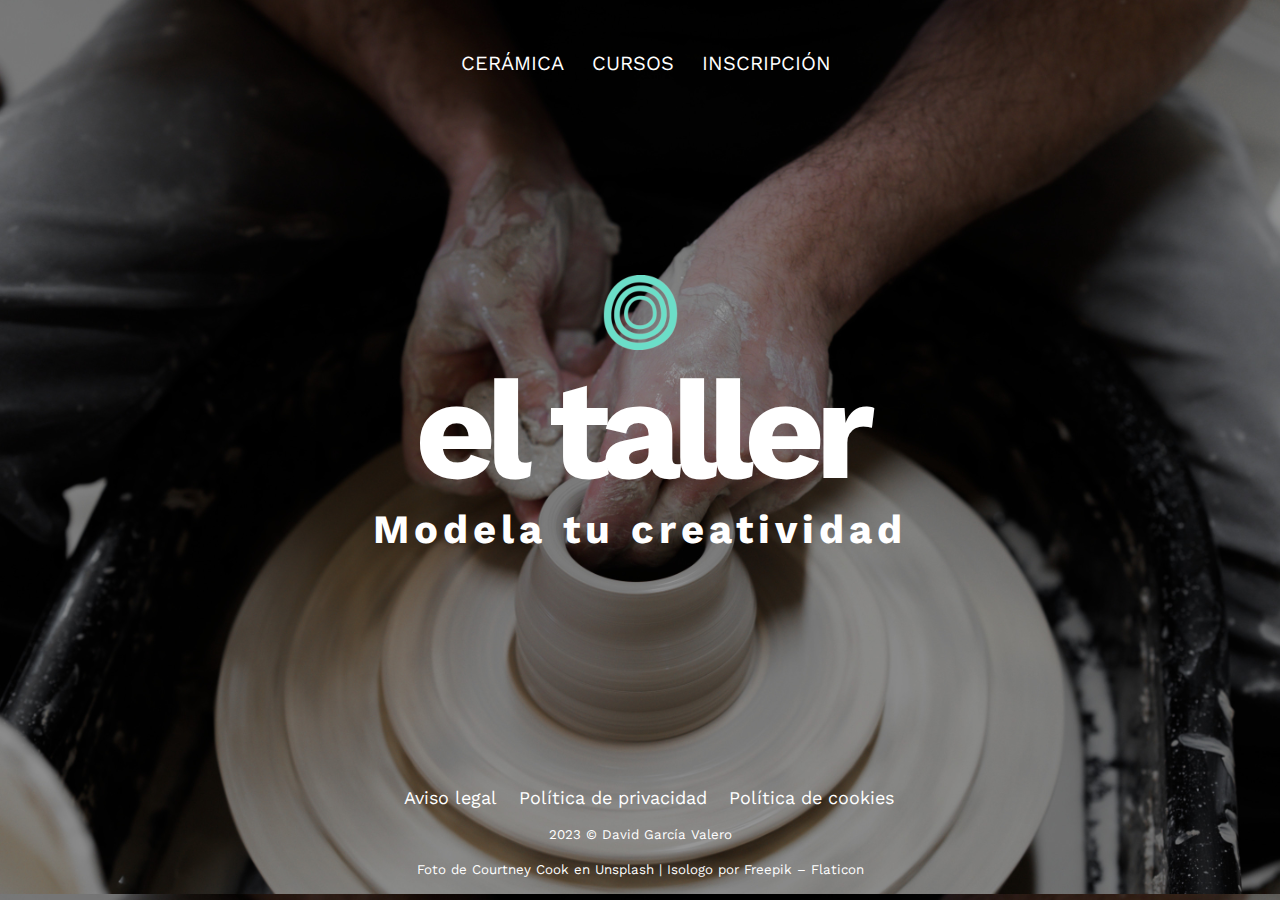
<file: index.html>
<!DOCTYPE html>
<html lang="es">

<head>
    <meta charset="UTF-8">
    <meta name="viewport" content="width=device-width, initial-scale=1">
    <meta http-equiv="X-UA-Compatible" content="IE=edge">
    <link rel="stylesheet" href="css/estilos.css" type="text/css">
    <title>el taller</title>
</head>

<body id="indexBody">
    <header>
        <nav id="indexNav">
            <ul>
                <li><a href="que-es-la-ceramica.html">CERÁMICA</a></li>
                <li><a href="cursos.html">CURSOS</a></li>
                <li><a href="inscripcion-cursos.html">INSCRIPCIÓN</a></li>
            </ul>
        </nav>
    </header>
    <main id="indexMain">  
            <div>
                <figure><img id="index-isologo-taller" src="./img/isologo-taller.png" alt="isologo taller"></figure>
                <h1 id="indexH1">el taller</h1>
                <h2 id="indexH2">Modela tu creatividad</h2>
            </div>
    </main>
    <footer id="indexFooter">
        <ul>
            <li><a href="#">Aviso legal</a></li>
            <li><a href="#">Política de privacidad</a></li>
            <li><a href="#">Política de cookies</a></li>
        </ul>
        <p><small id="indexPrimerSmall"><time datetime="2023">2023</time> &copy; David García Valero</small></p>
        <p><small id="indexSegundoSmall">Foto de <a href="https://unsplash.com/@courtneymcook">Courtney Cook</a> en <a href="https://unsplash.com/es/fotos/QRVSQH7OeX4">Unsplash</a> | <a href="https://www.flaticon.com/free-icons/circle">Isologo por Freepik – Flaticon</a></small></p>
    </footer>
</body>

</html>
</file>
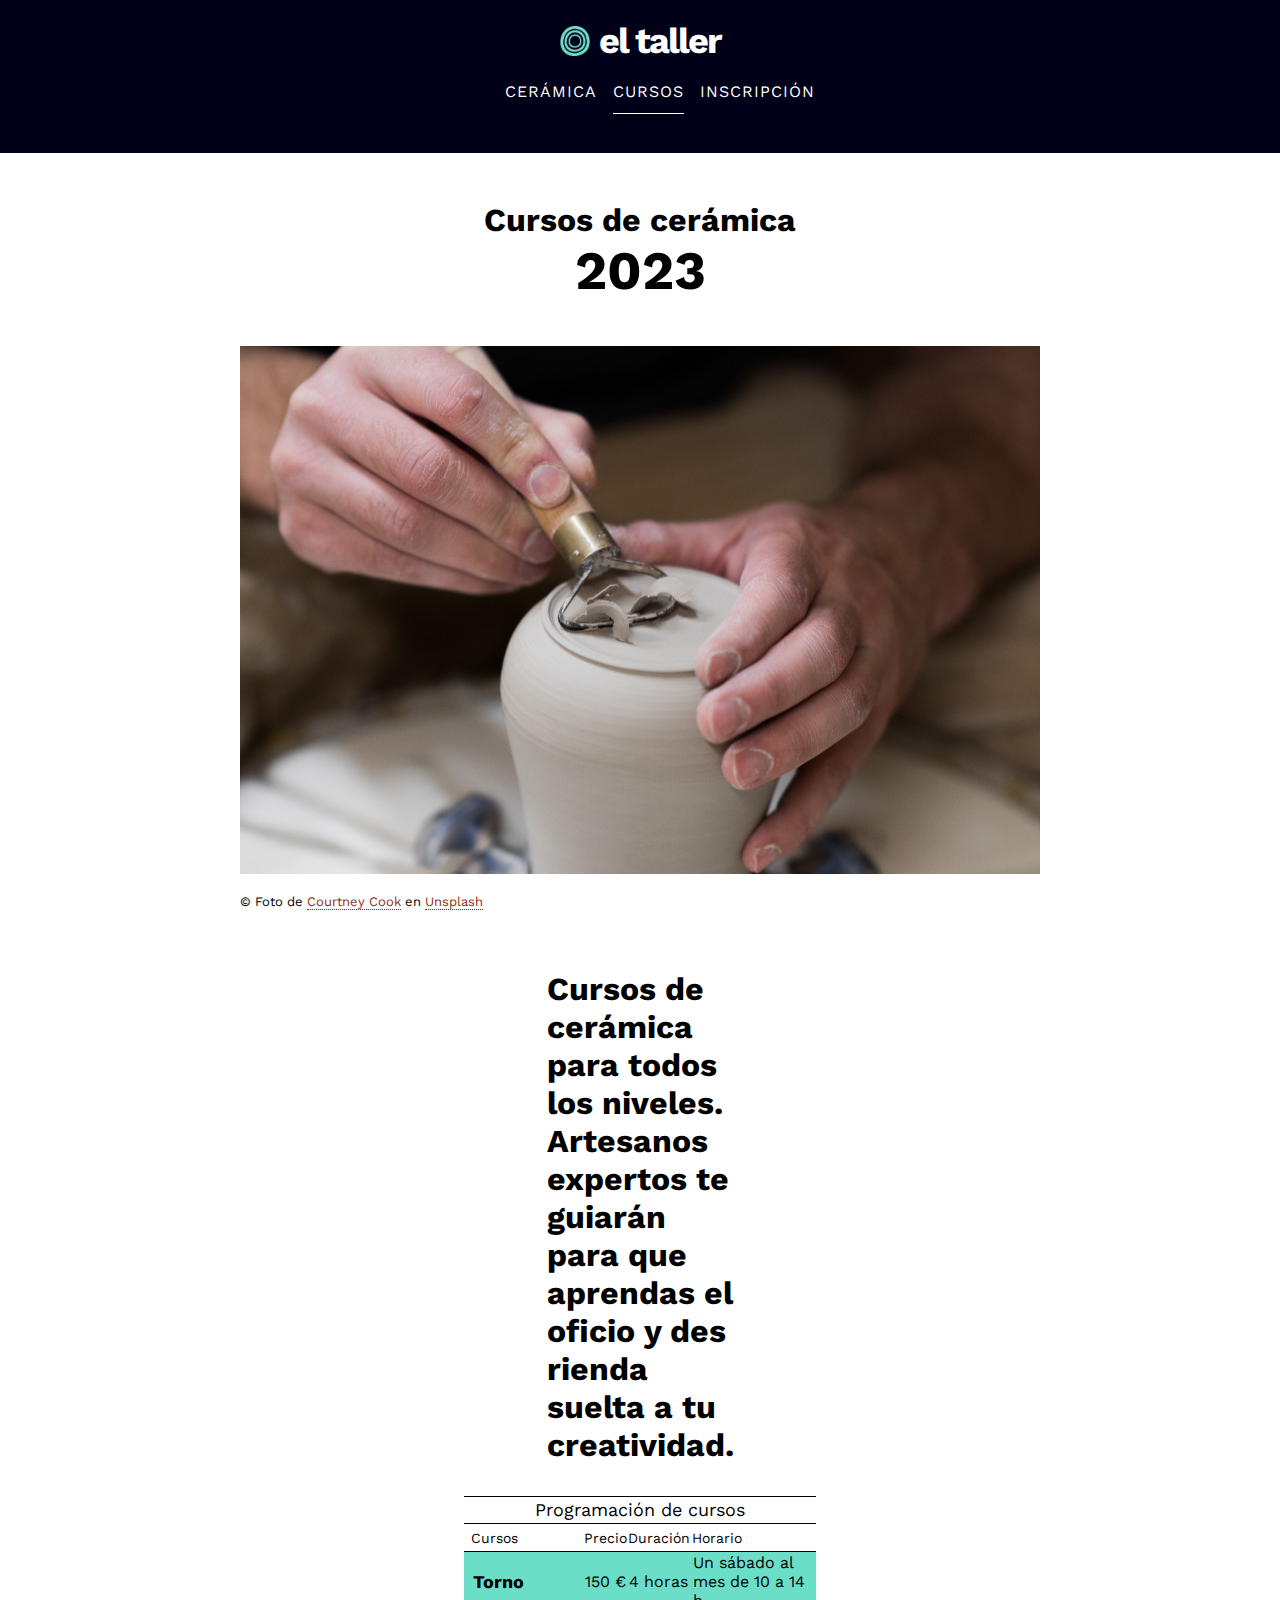
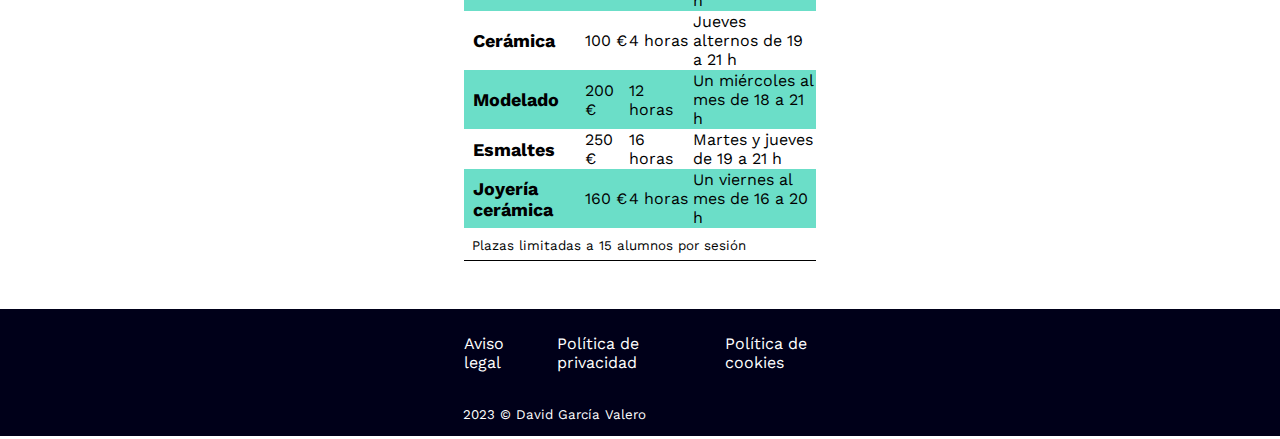
<file: cursos.html>
<!DOCTYPE html>
<html lang="es">

<head>
    <meta charset="UTF-8">
    <meta name="viewport" content="width=device-width, initial-scale=1">
    <meta http-equiv="X-UA-Compatible" content="IE=edge">
    <link rel="stylesheet" href="css/estilos.css" type="text/css">
    <title>Cursos de cerámica</title>
</head>

<body id="mainBody">
    <header id="mainHeader">
        <div>
            <img id="isologo-taller" src="./img/isologo-taller.png" alt="isologo taller">
            <p><a href="index.html">el taller</a></p>
        </div>
        <nav id="mainNav">
            <ul>
                <li><a href="que-es-la-ceramica.html">CERÁMICA</a></li>
                <li><a href="cursos.html" id="navActual">CURSOS</a></li>
                <li><a href="inscripcion-cursos.html">INSCRIPCIÓN</a></li>
            </ul>
        </nav>
    </header>
    <main id="mainMain">
        <div id="contenedor">
            <h1>Cursos de cerámica</h1>
            <p><time datetime="2023">2023</time></p>
            <div id="contenedorAnidado"> 
                <figure>
                    <img src="img/cursos-ceramica.jpg" alt="alfarero-ceramica">
                    <figcaption><p>&copy; Foto de <a href="https://unsplash.com/@courtneymcook">Courtney Cook</a> en <a href="https://unsplash.com/es/fotos/jZLozXwxgbo">Unsplash</a></p></figcaption>
                </figure>
                <p>Cursos de cerámica para todos los niveles. Artesanos expertos te guiarán para que aprendas el oficio y des rienda
                    suelta a tu creatividad.</p>
            </div>
            <table>
                <caption>Programación de cursos</caption>
                <thead>
                    <tr>
                        <th>Cursos</th>
                        <th>Precio</th>
                        <th>Duración</th>
                        <th colspan="2">Horario</th>
                    </tr>
                </thead>
                <tbody>
                    <tr>
                        <td>Torno</td>
                        <td>150 €</td>
                        <td>4 horas</td>
                        <td>Un sábado al mes de 10 a 14 h</td>
                        <td></td>
                    </tr>
                    <tr>
                        <td>Cerámica</td>
                        <td>100 €</td>
                        <td>4 horas</td>
                        <td>Jueves alternos de 19 a 21 h</td>
                        <td></td>
                    </tr>

                    <tr>
                        <td>Modelado</td>
                        <td>200 €</td>
                        <td>12 horas</td>
                        <td>Un miércoles al mes de 18 a 21 h</td>
                        <td></td>
                    </tr>

                    <tr>
                        <td>Esmaltes</td>
                        <td>250 €</td>
                        <td>16 horas</td>
                        <td>Martes y jueves de 19 a 21 h</td>
                        <td></td>
                    </tr>

                    <tr>
                        <td>Joyería cerámica</td>
                        <td>160 €</td>
                        <td>4 horas</td>
                        <td>Un viernes al mes de 16 a 20 h</td>
                        <td></td>
                    </tr>
                </tbody>
                <tfoot>
                    <tr><td colspan="5"><small>Plazas limitadas a 15 alumnos por sesión</small></td></tr>
                </tfoot>
            </table>
        </div>
    </main>
    <footer id="mainFooter">
        <div>
            <ul>
                <li><a href="#">Aviso legal</a></li>
                <li><a href="#">Política de privacidad</a></li>
                <li><a href="#">Política de cookies</a></li>
            </ul>
            <p><small><time datetime="2023">2023</time> &copy; David García Valero</small></p>
        </div>
    </footer>
</body>

</html>
</file>
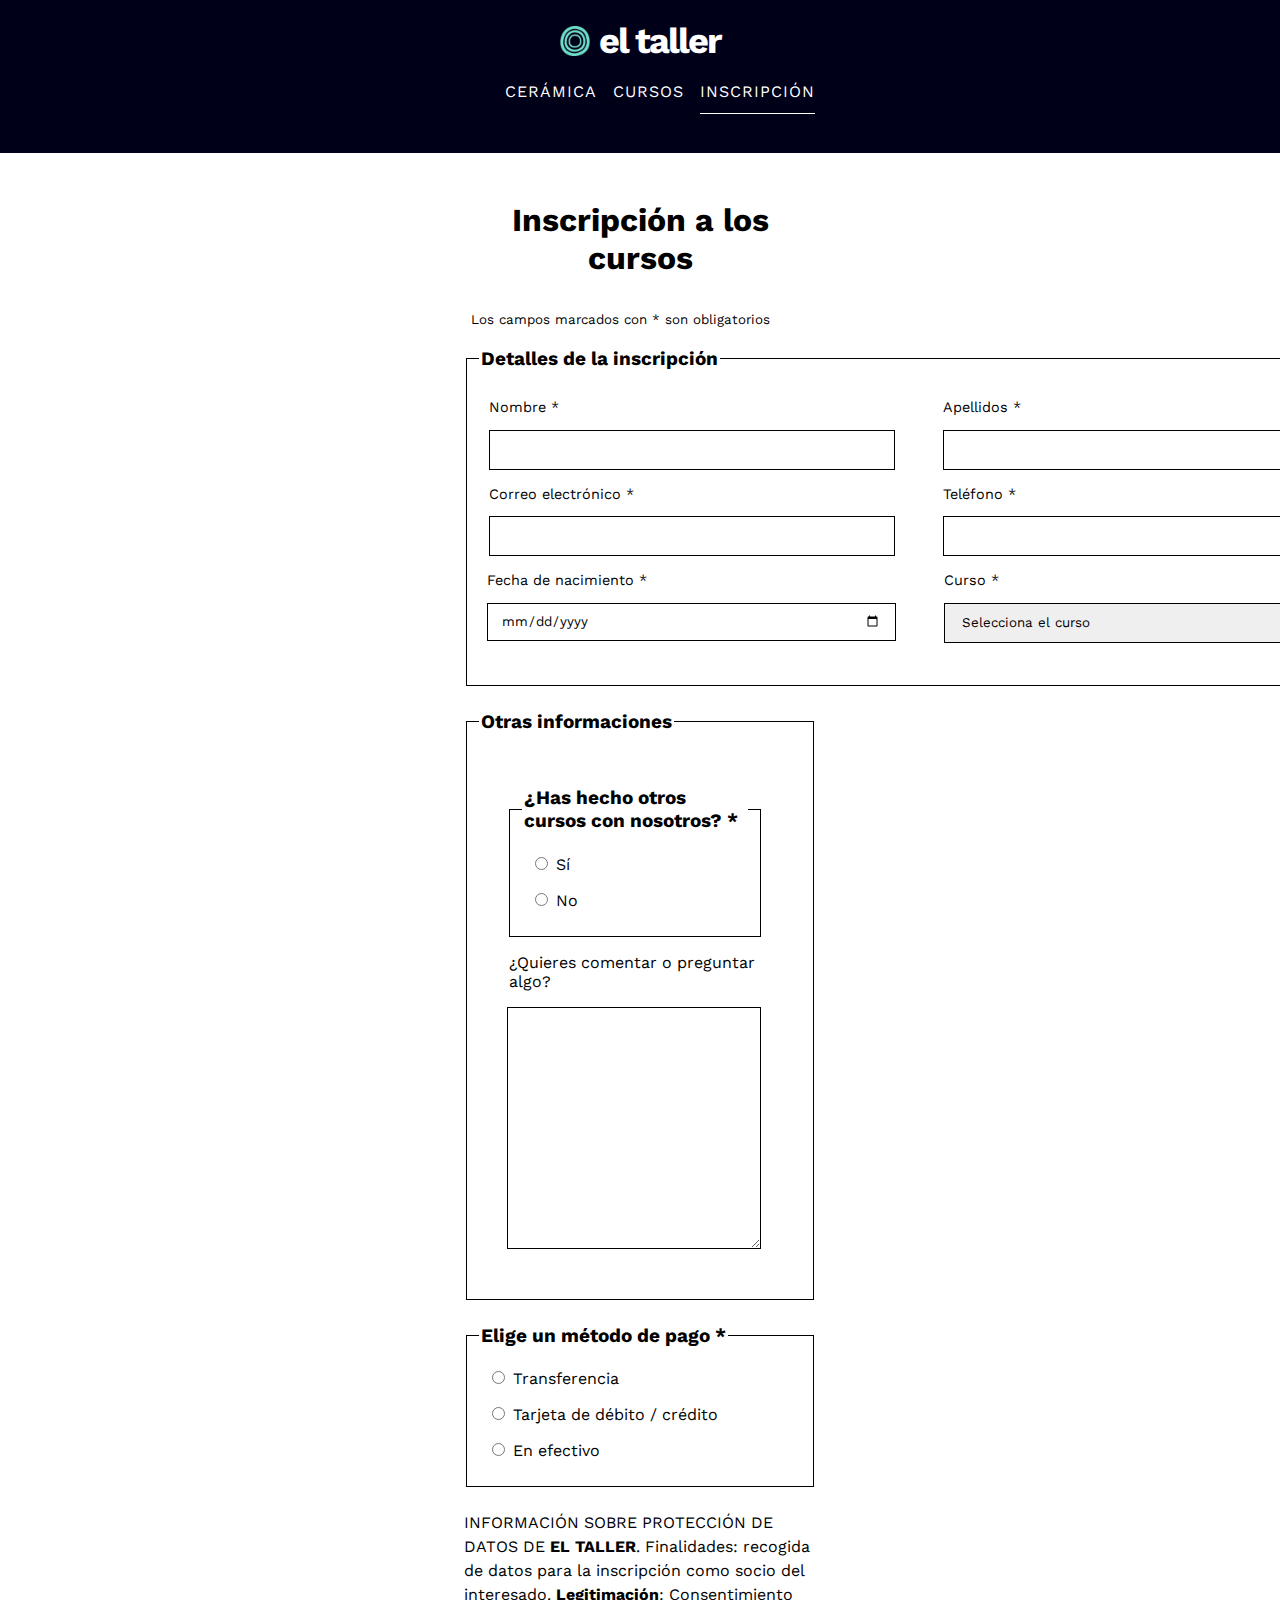
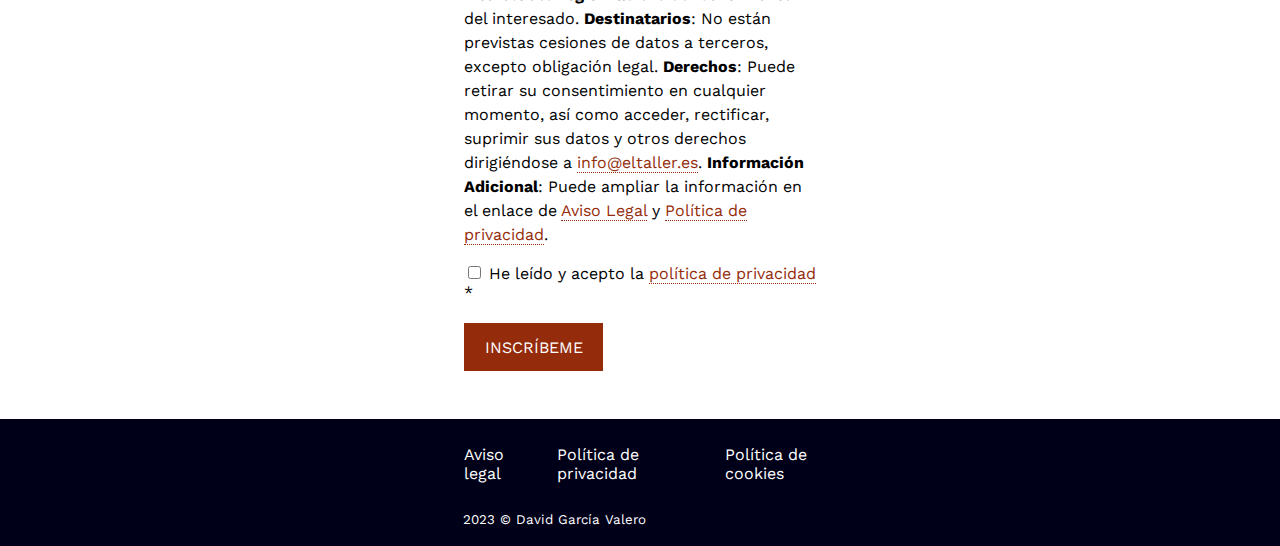
<file: inscripcion-cursos.html>
<!DOCTYPE html>
<html lang="es">

<head>
    <meta charset="UTF-8">
    <meta name="viewport" content="width=device-width, initial-scale=1">
    <meta http-equiv="X-UA-Compatible" content="IE=edge">
    <link rel="stylesheet" href="css/estilos.css" type="text/css">
    <title>Inscripción a los cursos</title>
</head>

<body id="mainBody">
    <header id="mainHeader">
        <div>
            <img id="isologo-taller" src="./img/isologo-taller.png" alt="isologo taller">
            <p><a href="index.html">el taller</a></p>
        </div>
        <nav id="mainNav">
            <ul>
                <li><a href="que-es-la-ceramica.html">CERÁMICA</a></li>
                <li><a href="cursos.html">CURSOS</a></li>
                <li><a href="inscripcion-cursos.html" id="navActual">INSCRIPCIÓN</a></li>
            </ul>
        </nav>
    </header>
    <main id="mainMain">
        <form>
            <h1>Inscripción a los cursos</h1>
            <small><p>Los campos marcados con * son obligatorios</p></small>
            <fieldset id="fieldSet1">
                <legend>Detalles de la inscripción</legend>
                <ul>
                    <div>
                    <li>
                        <label for="nombre">Nombre *</label>
                        <input type="text" name="nombre" id="nombre" pattern="^[A-Za-z']{2,64}$" required>
                    </li>

                    <li>
                        <label for="apellidos">Apellidos *</label>
                        <input type="text" name="apellidos" id="apellidos" pattern="^[A-Za-z']{2,128}$" required>
                    </li>
                    </div>

                    <div>
                    <li>
                        <label for="correo">Correo electrónico *</label>
                        <input type="email" name="correo" id="correo" required>
                    </li>

                    <li>
                        <label for="telefono">Teléfono *</label>
                        <input type="text" name="telefono" id="telefono" required>
                    </li>
                    </div>

                    <div>
                    <li>
                        <label for="fechaNacimiento">Fecha de nacimiento *</label>
                        <input type="date" name="fechaNacimiento" id="fechaNacimiento" required>
                    </li>

                    <li>
                        <label for="curso">Curso *</label>
                        <select name="curso" id="curso" required>
                            <option value="">Selecciona el curso</option>
                            <option value="Torno">Torno</option>
                            <option value="Cerámica">Cerámica</option>
                            <option value="Modelado">Modelado</option>
                            <option value="Esmaltes">Esmaltes</option>
                            <option value="Joyería cerámica">Joyería cerámica</option>
                        </select>
                    </li>
                    </div>
                </ul>
            </fieldset>
            <fieldset id="fieldSet2">
                <legend>Otras informaciones</legend>
                <fieldset>
                    <legend>¿Has hecho otros cursos con nosotros? *</legend>
                    <ul>
                        <li>
                            <input type="radio" id="repetidor-true" name="repetidor" value="true" required>
                            <label for="true">Sí</label>
                        </li>
                        <li>
                            <input type="radio" id="repetidor-false" name="repetidor" value="false" required>
                            <label for="false">No</label>
                        </li>
                    </ul>
                </fieldset>
                <label for="comentarios">¿Quieres comentar o preguntar algo?</label>
                <textarea name="comentarios" id="comentarios"></textarea>
            </fieldset>
            <fieldset id="fieldSet3">
                <legend>Elige un método de pago *</legend>
                <ul>
                    <li>
                        <input type="radio" id="transferencia" name="pago" value="transferencia" required>
                        <label for="transferencia">Transferencia</label>
                    </li>
                    <li>
                        <input type="radio" id="tarjeta" name="pago" value="tarjeta" required>
                        <label for="tarjeta">Tarjeta de débito / crédito</label>
                    </li>
                    <li>
                        <input type="radio" id="efectivo" name="pago" value="efectivo" required>
                        <label for="efectivo">En efectivo</label>
                    </li>
                </ul>
            </fieldset>
            <p id="proteccionDatos">INFORMACIÓN SOBRE PROTECCIÓN DE DATOS DE <strong>EL TALLER</strong>. Finalidades: recogida de datos para la
            inscripción como socio del interesado. <strong>Legitimación</strong>: Consentimiento del interesado. <strong>Destinatarios</strong>: No están previstas
            cesiones de datos a terceros, excepto obligación legal. <strong>Derechos</strong>: Puede retirar su consentimiento en cualquier
            momento, así como acceder, rectificar, suprimir sus datos y otros derechos dirigiéndose a <a href="mailto:info@eltaller.es">info@eltaller.es</a>. <strong>Información
            Adicional</strong>: Puede ampliar la información en el enlace de <a href="#">Aviso Legal</a> y <a href="#">Política de privacidad</a>. </p>
            <span>
                <input type="checkbox" name="privacidad" id="privacidad" required>
                <label for="privacidad">He leído y acepto la <a href="#">política de privacidad</a> *</label>
            </span>

            <button id="inscribirseBoton" type="submit">INSCRÍBEME</button>
        </form>
    </main>
    <footer id="mainFooter">
        <div>
            <ul>
                <li><a href="#">Aviso legal</a></li>
                <li><a href="#">Política de privacidad</a></li>
                <li><a href="#">Política de cookies</a></li>
            </ul>
            <small><p><time datetime="2023">2023</time> &copy; David García Valero</p></small>
        </div>
    </footer>
</body>

</html>
</file>
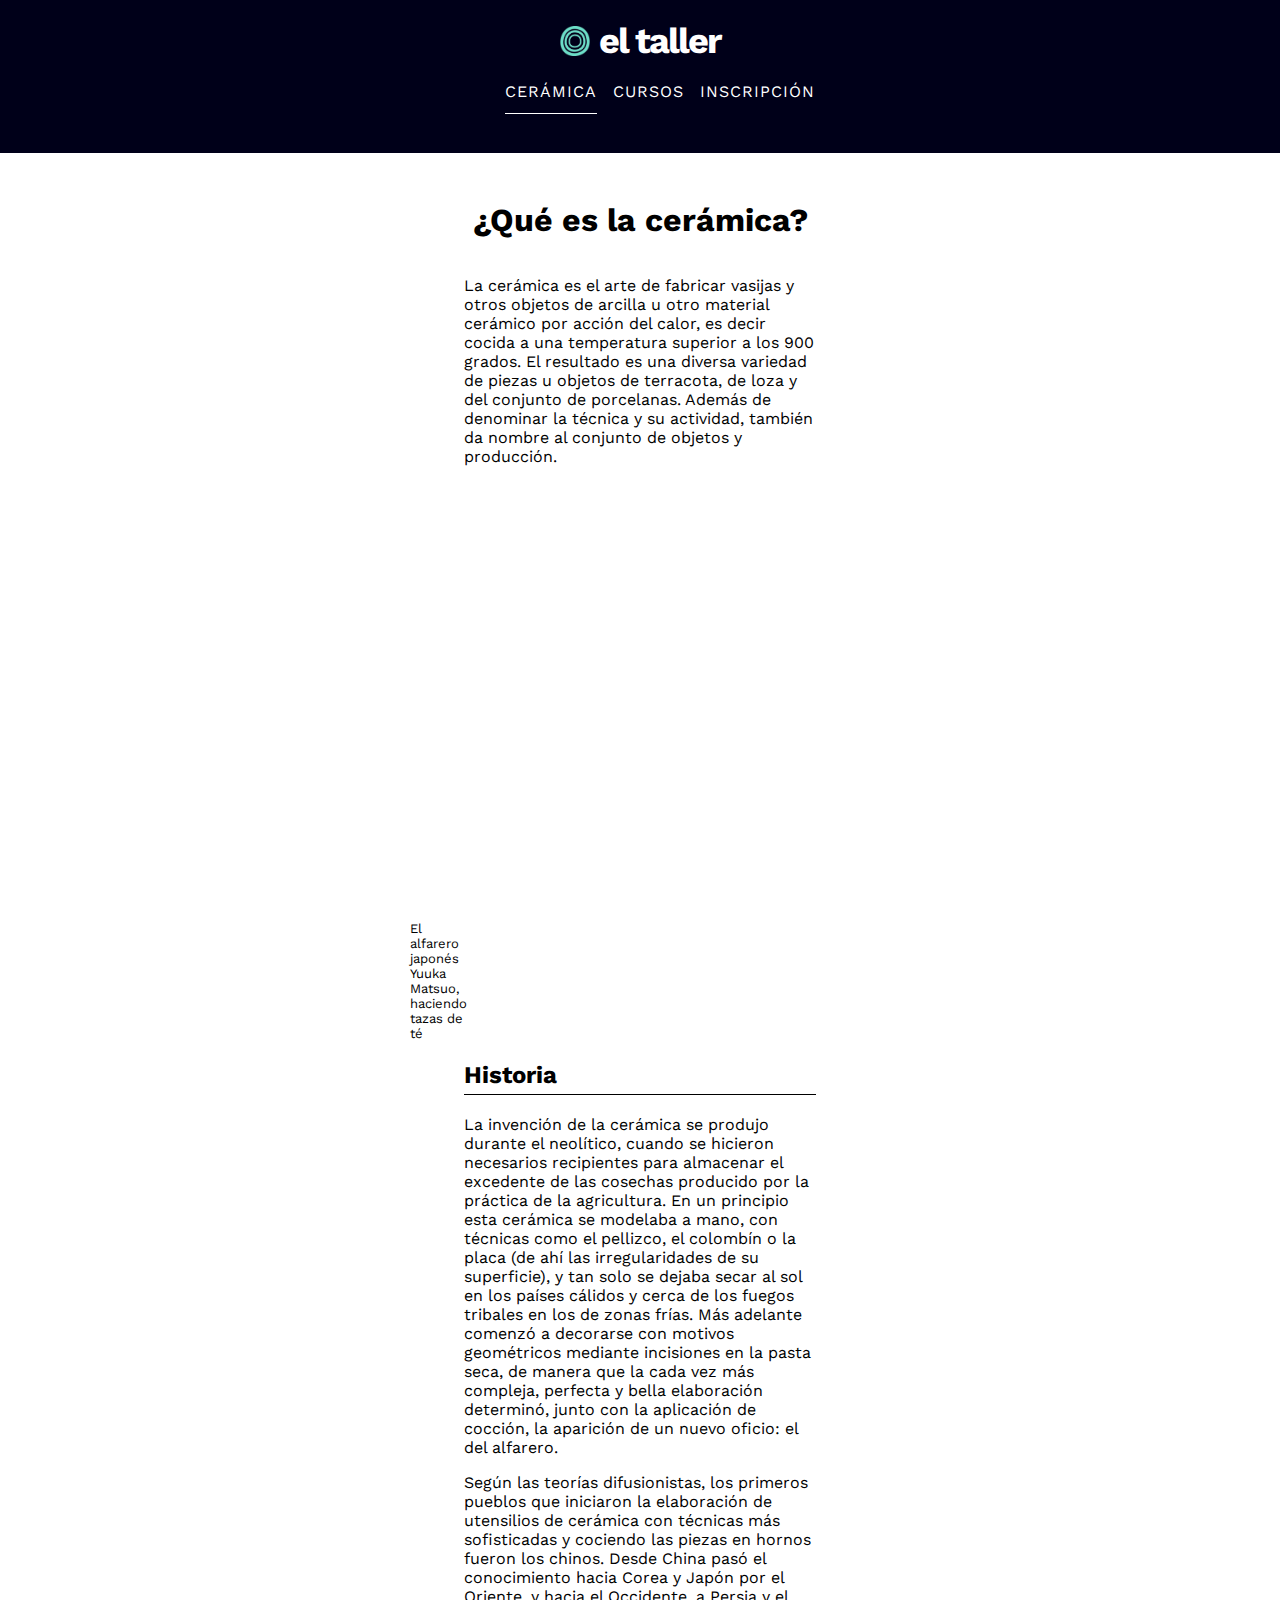
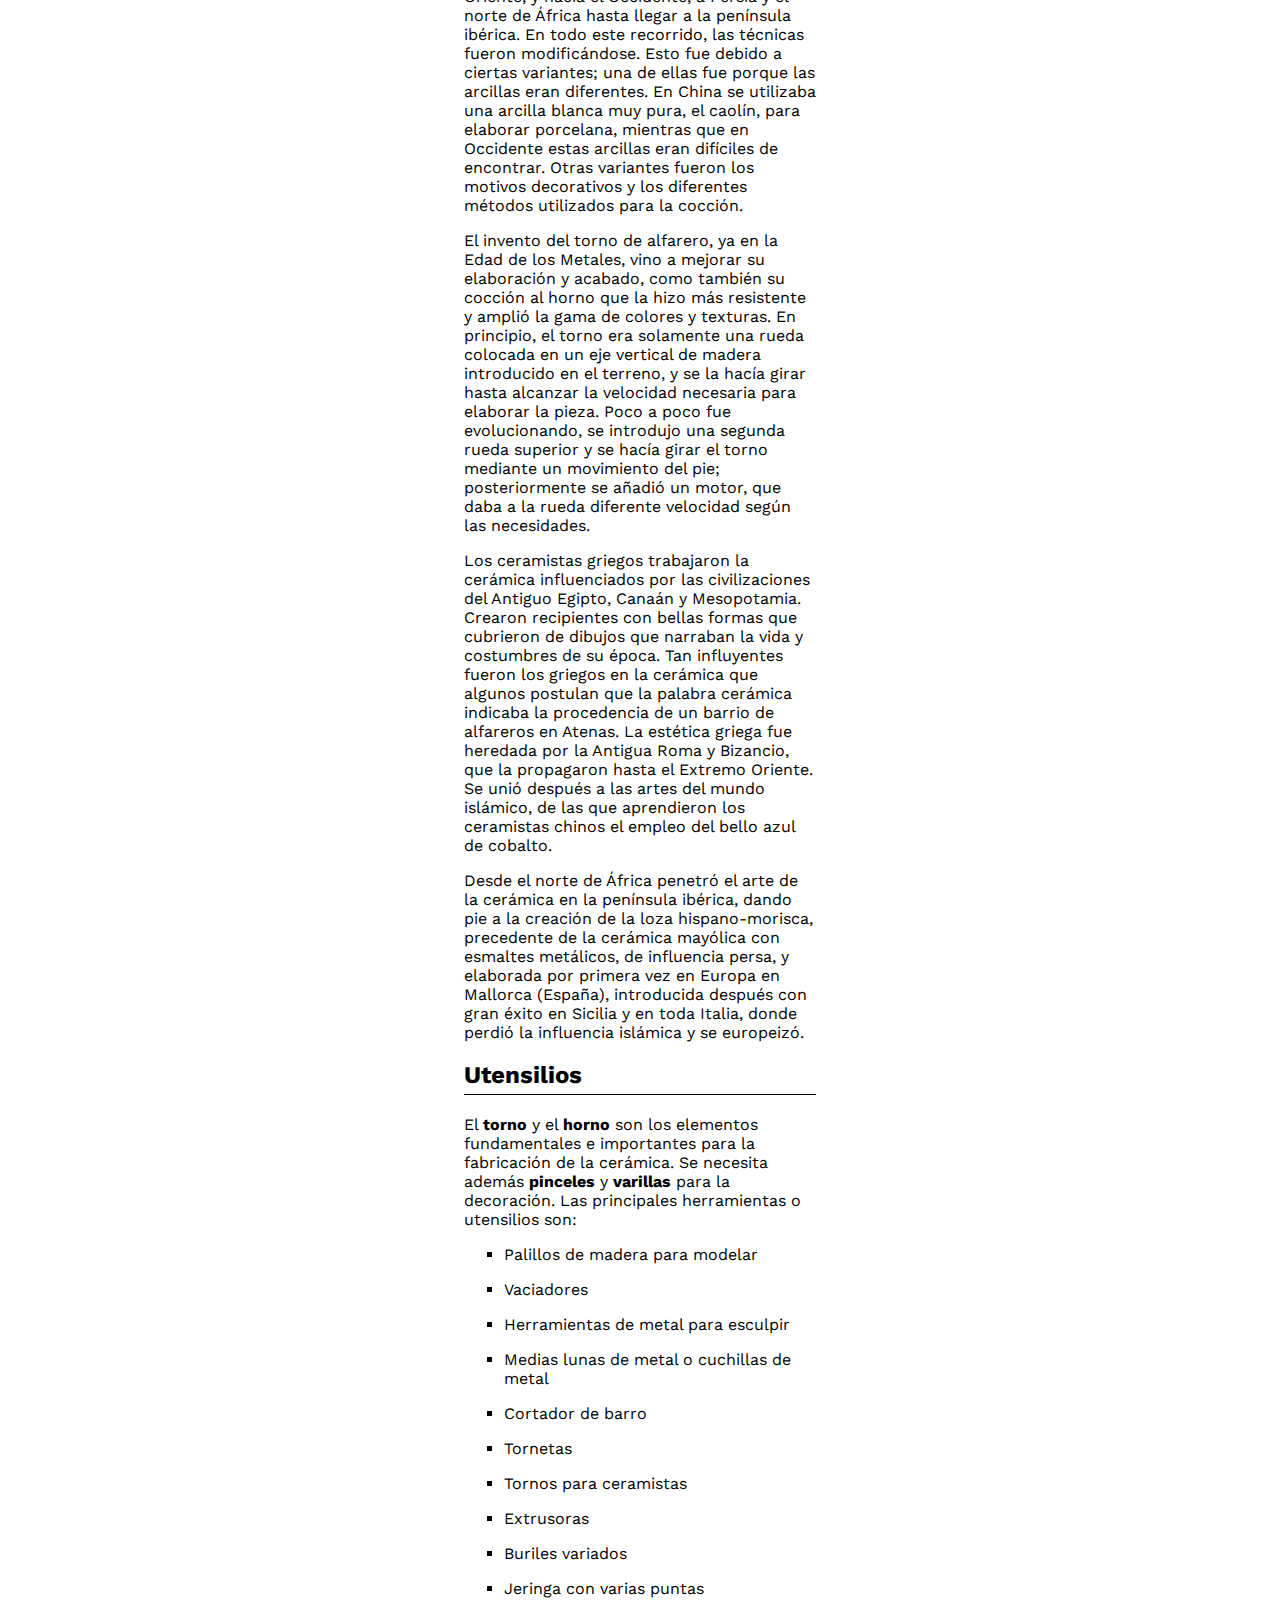
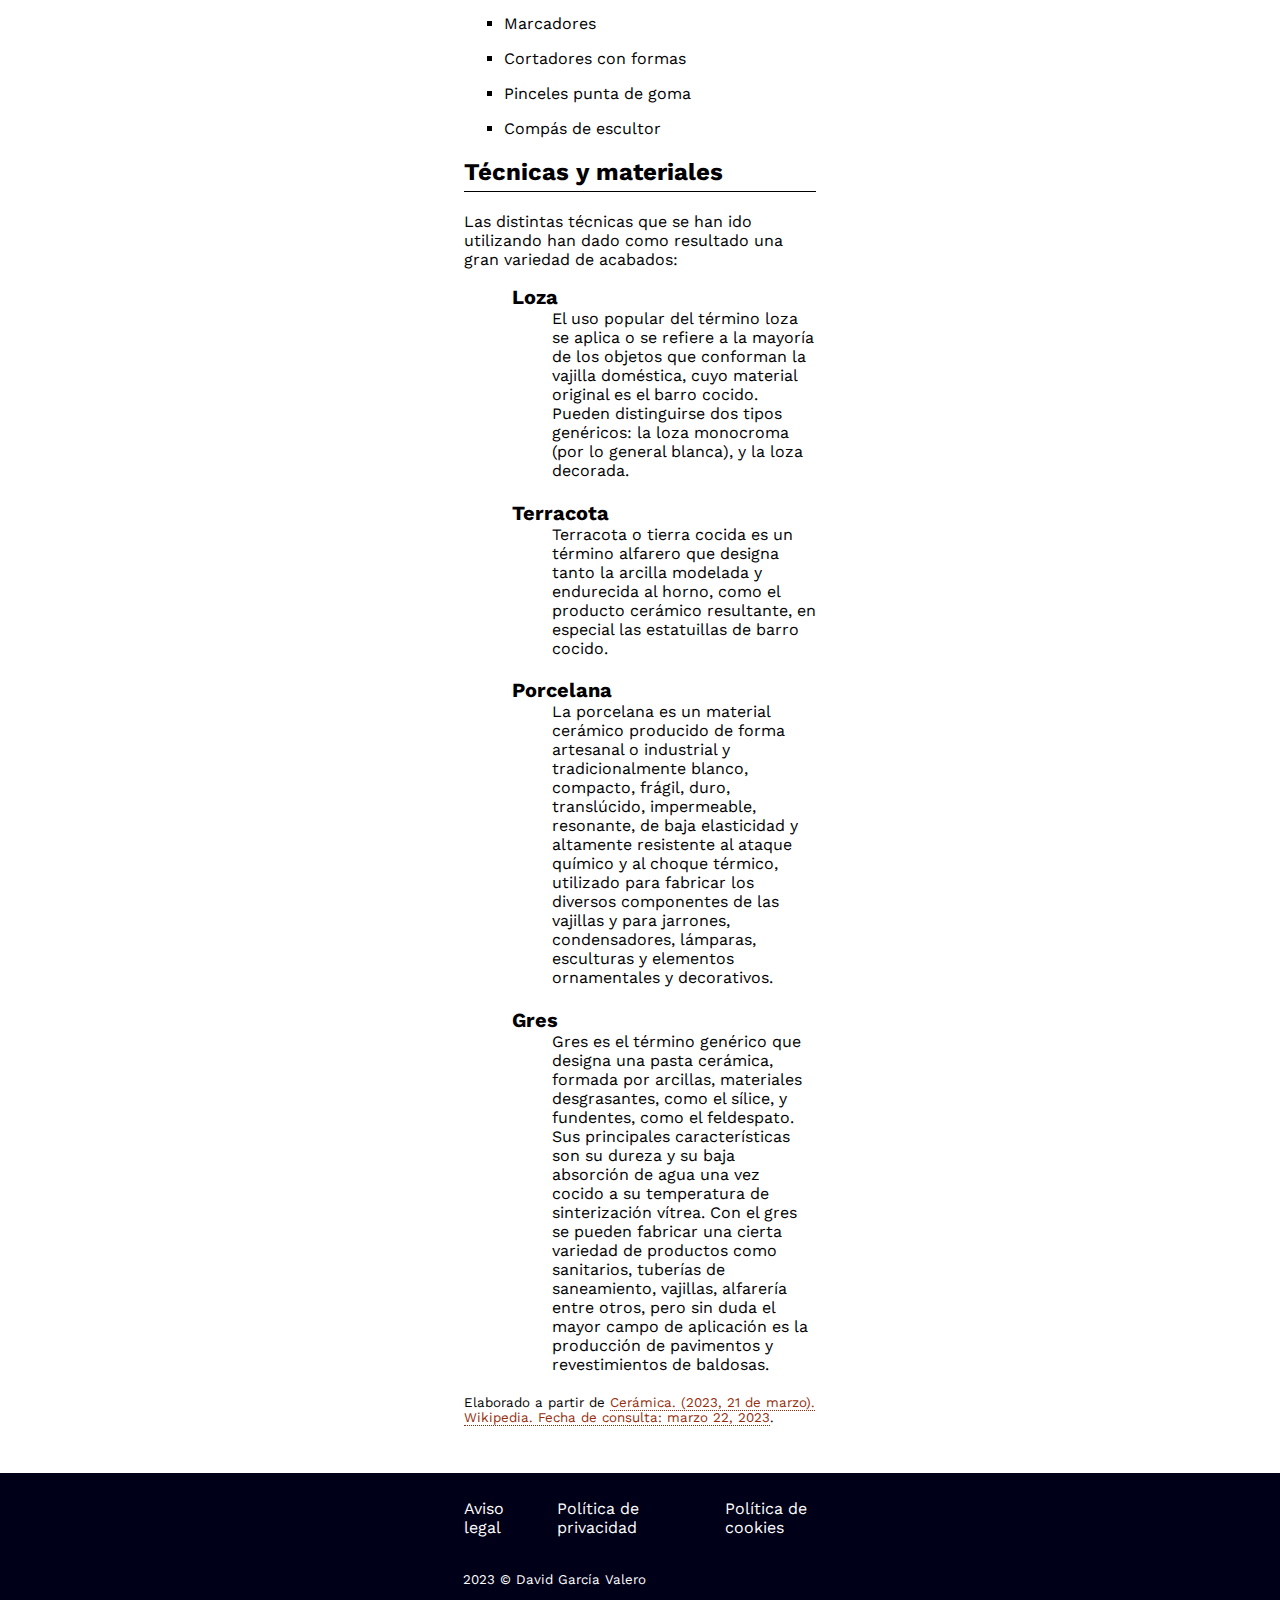
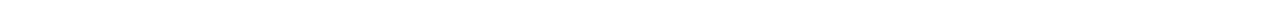
<file: que-es-la-ceramica.html>
<!DOCTYPE html>
<html lang="es">

<head>
    <meta charset="UTF-8">
    <meta name="viewport" content="width=device-width, initial-scale=1">
    <meta http-equiv="X-UA-Compatible" content="IE=edge">
    <link rel="stylesheet" href="css/estilos.css" type="text/css">
    <title>¿Qué es la cerámica?</title>
</head>

<body id="mainBody">
    <header id="mainHeader">
            <div>
                <img id="isologo-taller" src="./img/isologo-taller.png" alt="isologo taller">
                <p><a href="index.html">el taller</a></p>
            </div>
            <nav id="mainNav">
                <ul>
                    <li><a href="que-es-la-ceramica.html" id="navActual">CERÁMICA</a></li>
                    <li><a href="cursos.html">CURSOS</a></li>
                    <li><a href="inscripcion-cursos.html">INSCRIPCIÓN</a></li>
                </ul>
            </nav>
    </header>
    <main id="mainMain">
        <article>
            <h1>¿Qué es la cerámica?</h1>
            <p>La cerámica es el arte de fabricar vasijas y otros objetos de arcilla u otro material cerámico por acción del calor,
                es decir
                cocida a una temperatura superior a los 900 grados. El resultado es una diversa variedad de piezas u objetos de
                terracota, de loza y del conjunto de porcelanas. Además de denominar la técnica y su actividad, también da nombre al
                conjunto de objetos y producción.</p>
            <figure>
                <iframe src="https://www.youtube.com/embed/watch?v=teqrk5vitto"></iframe>
                <figcaption>El alfarero japonés Yuuka Matsuo, haciendo tazas de té</figcaption>
            </figure>
            <section id="historia">
                <h2>Historia</h2>
                <p>La invención de la cerámica se produjo durante el neolítico, cuando se hicieron necesarios recipientes para almacenar
                    el
                    excedente de las cosechas producido por la práctica de la agricultura. En un principio esta cerámica se modelaba a
                    mano, con técnicas como el pellizco, el colombín o la placa (de ahí las irregularidades de su superficie), y tan
                    solo se
                    dejaba secar al sol en los países cálidos y cerca de los fuegos tribales en los de zonas frías. Más adelante comenzó
                    a
                    decorarse con motivos geométricos mediante incisiones en la pasta seca, de manera que la cada vez más compleja,
                    perfecta y bella elaboración determinó, junto con la aplicación de cocción, la aparición de un nuevo oficio: el del
                    alfarero.</p>
                <p>Según las teorías difusionistas, los primeros pueblos que iniciaron la elaboración de utensilios de cerámica con
                    técnicas
                    más sofisticadas y cociendo las piezas en hornos fueron los chinos. Desde China pasó el conocimiento hacia Corea y
                    Japón por el Oriente, y hacia el Occidente, a Persia y el norte de África hasta llegar a la península ibérica. En
                    todo este
                    recorrido, las técnicas fueron modificándose. Esto fue debido a ciertas variantes; una de ellas fue porque las
                    arcillas
                    eran diferentes. En China se utilizaba una arcilla blanca muy pura, el caolín, para elaborar porcelana, mientras que
                    en
                    Occidente estas arcillas eran difíciles de encontrar. Otras variantes fueron los motivos decorativos y los
                    diferentes
                    métodos utilizados para la cocción.</p>
                <p>El invento del torno de alfarero, ya en la Edad de los Metales, vino a mejorar su elaboración y acabado, como
                    también
                    su cocción al horno que la hizo más resistente y amplió la gama de colores y texturas. En principio, el torno era
                    solamente una rueda colocada en un eje vertical de madera introducido en el terreno, y se la hacía girar hasta
                    alcanzar la
                    velocidad necesaria para elaborar la pieza. Poco a poco fue evolucionando, se introdujo una segunda rueda superior y
                    se
                    hacía girar el torno mediante un movimiento del pie; posteriormente se añadió un motor, que daba a la rueda
                    diferente
                    velocidad según las necesidades.</p>
                <p>Los ceramistas griegos trabajaron la cerámica influenciados por las civilizaciones del Antiguo Egipto, Canaán y
                    Mesopotamia. Crearon recipientes con bellas formas que cubrieron de dibujos que narraban la vida y costumbres de su
                    época. Tan influyentes fueron los griegos en la cerámica que algunos postulan que la palabra cerámica indicaba la
                    procedencia de un barrio de alfareros en Atenas. La estética griega fue heredada por la Antigua Roma y Bizancio, que
                    la
                    propagaron hasta el Extremo Oriente. Se unió después a las artes del mundo islámico, de las que aprendieron los
                    ceramistas chinos el empleo del bello azul de cobalto.</p>
                <p>Desde el norte de África penetró el arte de la cerámica en la península ibérica, dando pie a la creación de la loza
                    hispano-morisca, precedente de la cerámica mayólica con esmaltes metálicos, de influencia persa, y elaborada por
                    primera vez en Europa en Mallorca (España), introducida después con gran éxito en Sicilia y en toda Italia, donde
                    perdió la influencia islámica y se europeizó.</p>
            </section>
            <section id="utensilios">
                <h2>Utensilios</h2>
                <p>El <strong>torno</strong> y el <strong>horno</strong> son los elementos fundamentales e importantes para la fabricación de la cerámica. Se necesita
                    además <strong>pinceles</strong> y <strong>varillas</strong> para la decoración. Las principales herramientas o utensilios son:</p>
                <ul>
                    <li>Palillos de madera para modelar</li>
                    <li>Vaciadores</li>
                    <li>Herramientas de metal para esculpir</li>
                    <li>Medias lunas de metal o cuchillas de metal</li>
                    <li>Cortador de barro</li>
                    <li>Tornetas</li>
                    <li>Tornos para ceramistas</li>
                    <li>Extrusoras</li>
                    <li>Buriles variados</li>
                    <li>Jeringa con varias puntas</li>
                    <li>Marcadores</li>
                    <li>Cortadores con formas</li>
                    <li>Pinceles punta de goma</li>
                    <li>Compás de escultor</li>
                </ul>
            </section>
            <section id="tecnicas">
                <h2>Técnicas y materiales</h2>
                <p>Las distintas técnicas que se han ido utilizando han dado como resultado una gran variedad de acabados:</p>
                <dl>
                    <dt>Loza</dt>
                    <dd>El uso popular del término loza se aplica o se refiere a la mayoría de los objetos que conforman la vajilla
                        doméstica,
                        cuyo material original es el barro cocido. Pueden distinguirse dos tipos genéricos: la loza monocroma (por lo
                        general
                        blanca), y la loza decorada.</dd>
                
                    <dt>Terracota</dt>
                    <dd>Terracota o tierra cocida es un término alfarero que designa tanto la arcilla modelada y endurecida al horno,
                        como el
                        producto cerámico resultante, en especial las estatuillas de barro cocido.</dd>
                
                    <dt>Porcelana</dt>
                    <dd>La porcelana es un material cerámico producido de forma artesanal o industrial y tradicionalmente blanco,
                        compacto,
                        frágil, duro, translúcido, impermeable, resonante, de baja elasticidad y altamente resistente al ataque químico
                        y al
                        choque térmico, utilizado para fabricar los diversos componentes de las vajillas y para jarrones, condensadores,
                        lámparas, esculturas y elementos ornamentales y decorativos.</dd>
                
                    <dt>Gres</dt>
                    <dd>Gres es el término genérico que designa una pasta cerámica, formada por arcillas, materiales desgrasantes, como
                        el
                        sílice, y fundentes, como el feldespato. Sus principales características son su dureza y su baja absorción de
                        agua una vez
                        cocido a su temperatura de sinterización vítrea. Con el gres se pueden fabricar una cierta variedad de productos
                        como
                        sanitarios, tuberías de saneamiento, vajillas, alfarería entre otros, pero sin duda el mayor campo de aplicación
                        es la
                        producción de pavimentos y revestimientos de baldosas. </dd>
                </dl>
            </section>
            <small>Elaborado a partir de <a href="https://es.wikipedia.org/w/index.php?title=Cer%C3%A1mica&oldid=150039390">Cerámica. (2023, 21 de marzo). Wikipedia. Fecha de consulta: marzo 22, 2023</a>.</small>
        </article>
    </main>
    <footer id="mainFooter">
        <div>
            <ul>
                <li><a href="#">Aviso legal</a></li>
                <li><a href="#">Política de privacidad</a></li>
                <li><a href="#">Política de cookies</a></li>
            </ul>
            <p><small><time datetime="2023">2023</time> &copy; David García Valero</small></p>
        </div>
    </footer>
</body>

</html>
</file>
<file: css/estilos.css>
@import url('https://fonts.googleapis.com/css2?family=Work+Sans:wght@300;400;500;600;700&display=swap');

* {
    font-family: 'Work Sans', sans-serif;
}

/* INDEX */

#indexBody {
    background-image:url(../img/home-hero.jpg);
    background-size: cover;
}

#indexNav {
    display: flex;
    justify-content: center;
    margin-top: 35px;
}

#indexNav ul {
    display: flex;
    flex-direction: row;
    list-style-type: none;
}

#indexNav ul li {
    margin-right: 28px;
}

#indexNav ul li a {
    font-size: 1.25rem;
}

a {
    color: #FFFFFF;
    text-decoration: none;
}

a:hover {
    color: #6BDEC8;
}

#indexNav {
    margin-bottom: 8em;
}

#indexMain {
    display: flex;
    justify-content: center;
    text-align: center;
}

#index-isologo-taller {
    margin-bottom: -100px;
}


#indexH1 {
    letter-spacing: -10px;
    color: #FFFFFF;
    font-size: 8.75rem;
}

#indexH2 {
    letter-spacing: 5px;
    color: #FFFFFF;
    font-size: 2.5rem;
    margin-top: -100px;
}

#indexFooter ul {
    margin-top: 12.6em;
    display: flex;
    justify-content: center;
    list-style-type: none;
}

#indexFooter ul li {
    margin-right: 22px;
}

#indexFooter ul li a {
    font-size: 1.125rem;
}

#indexFooter {
    color: #FFFFFF;
    text-align: center;
}

#indexFooter #indexPrimerSmall {
    margin-top: 3.2em;
}

/* ESTILO GENERAL HEADER Y FOOTER */

#mainBody {
    height: 100%;
    margin: 0;
}

#mainHeader {
    display: flex;
    align-items: center;
    flex-direction: column;
    background-color: rgb(0, 0, 25);
    height: 17vh;
    text-align: center;
}

#isologo-taller {
    width: 30px;
    height: 30px;
}

#mainHeader div {
    display: flex;
    align-items: center;
    margin-top: -1em;
    gap: 0.6em;
}

#mainHeader ul {
    margin-top: -1em;
    display: flex;
    align-items: center;
    list-style-type: none;
    gap: 1em;
    letter-spacing: 1px;
    font-size: 1rem;
}

#mainHeader ul {
    margin-top: -1em;
    display: flex;
    align-items: center;
    list-style-type: none;
    gap: 1em;
    letter-spacing: 1px;
    font-size: 1rem;
}

#mainHeader p {
    letter-spacing: -2px;
    color: #FFFFFF;
    font-size: 2.25rem;
    font-weight: 700;
}

#mainFooter {
    background-color: rgb(0, 0, 25);
    height: 12vh;
    padding: 0.6em 26.5em;
}

#mainFooter ul {
    display: flex;
    flex-direction: row;
    list-style-type: none;
    gap: 1.2em;
}

#mainFooter div {
    display: flex;
    flex-direction: column;
}

#mainFooter small {
    color: #FFFFFF;
    margin-left: 2.9em;
}

#navActual {
    text-decoration: underline;
    text-underline-offset: 1em;
}

#mainMain figure {
    display: flex;
    align-items: center;
    flex-direction: column;
}

#mainMain figcaption {
    display: flex;
    margin-top: 0.5em;
    margin-right: 31em;
    font-size: 0.8125rem;
}

#mainMain a {
    color: #942C0B;
    border-bottom: 1px dotted #942C0B;
}

#mainMain a:hover {
    border-bottom: 1px solid #942C0B;
}

/* CERÁMICA */

#mainMain article {
    display: flex;
    flex-direction: column;
    padding: 3em 29em;
}

#mainMain article p {
    font-size: 1rem;
}

#mainMain article h1 {
    margin-top: 0em;
    text-align: center;
}

#mainMain section {
    margin-top: -1em;
}

#mainMain article h2 {
    border-bottom: 1px solid black;
    padding: 0 0 0.2em;
}

iframe {
    display: flex;
    width: 47em;
    height: 26em;
    border: none;
    margin: 0;
    padding: 0;
}

#mainMain article li {
    list-style-type: square;
    margin-bottom: 1em;
}

#mainMain article li:last-child {
    list-style-type: square;
    margin-bottom: 0em;
}

#mainMain dl {
    margin-left: 3em;
}

#mainMain dt {
    font-weight: 700;
    font-size: 1.25rem;
}

#mainMain dd {
    margin-bottom: 1.3em;
}

/* CURSOS */

#mainMain #contenedor {
    display: flex;
    flex-direction: column;
    padding: 3em 29em;
}

#contenedor h1 {
    margin-top: 0em;
    text-align: center;
}

#contenedor h1 + p {
    margin-top: -0.4em;
    font-weight: 700;
    font-size: 3.375rem;
    text-align: center;
    margin-bottom: 0em; /* Aquí reinicio su margin bottom */
    margin-bottom: 0.7em;
}

#contenedor img {
    width: 50em;
    height: 33em;
}

#mainMain #contenedor figcaption {
    margin-right: 42.8em;
}

#contenedor #contenedorAnidado {
    display: flex;
    align-items: center;
    flex-direction: column;
    margin-top: -0.6em;
    padding: 0 5.3em;
}

#contenedor figure + p {
    display: flex;
    font-size: 2rem;
    font-weight: 700;
}

/* CURSOS TABLA */

#contenedor table {
    text-align: left;
    border-top: 1px solid black;
    border-bottom: 1px solid black;
    border-collapse: collapse;
}

#contenedor caption {
    border-top: 1px solid black;
    font-size: 1.125rem;
    padding: 0.15em 0em;
}

#contenedor thead {
    border-bottom: 1px solid black;
}

#contenedor th {
    font-weight: 400;
    padding: 0.4em 0em;
    font-size: 0.875rem;
}

#contenedor thead th:first-child {
    padding: 0.4em 0.5em;
}

#contenedor tbody td:first-child {
    font-weight: 700;
    font-size: 1.125rem;
    padding: 0.35em 0.5em;
}

#contenedor tfoot td {
    padding: 0.4em 0.5em;
}

#contenedor tbody tr:nth-of-type(odd) {
    background-color:  #6BDEC8;
}

/* FORMULARIO */

#mainMain form {
    display: flex;
    flex-direction: column;
    padding: 3em 29em;
}

#mainMain form h1 {
    text-align: center;
    margin-top: 0;
}

#mainMain form li {
    list-style-type: none;
}

#mainMain form small {
    margin-left: 0.5em;
    margin-bottom: 0.5em;
}

#mainMain form > fieldset {
    margin-bottom: 1.5em;
}

fieldset {
    border: 1px solid black;
}

legend {
    font-weight: 700;
    font-size: 1.1875rem;
}

#mainMain form ul {
    margin-left: -2em;
}

#mainMain form ul li {
    margin-bottom: 1em;
}

#proteccionDatos {
    margin-top: 0em;
    line-height: 1.5em;
}

span {
    margin-bottom: 1.3em;
}

#inscribirseBoton {
    border: none;
    width: 8.7em;
    height: 3em;
    background-color: #942C0B;
    color: #FFFFFF;
    font-size: 1rem;
}

#fieldSet1 ul li {
    display: flex;
    flex-direction: column;
    align-items: center;
}

#fieldSet1 ul {
    display: flex;
    flex-direction: column;
    align-items: center;
    align-content: center;
    margin-top: 1.5em;
    margin-top: 1.5em;
    margin-right: 1em;
}

#fieldSet1 ul li {
    display: flex;
    flex-direction: column;
    align-items: flex-start;
}

#fieldSet1 ul div {
    display: flex;
    flex-direction: row;
    gap: 3em;
}

#fieldSet1 input {
    width: 30em;
    height: 2.7em;
    border: 1px solid black;
}

#fieldSet1 select {
    width: 30.5em;
    height: 3em;
    border: 1px solid black;
    padding-left: 1em;
    text-align: left;
    color: black;
    width: 30.6em;
}

#fieldSet1 input[type="date"] {
    text-align: left;
    width: 28.5em;
    padding-left: 1em;
    padding-right: 1em;
}

#fieldSet1 label {
    font-size: 0.9rem;
    margin-bottom: 1em;
    text-align: left;
}

#fieldSet2 {
    display: flex;
    flex-direction: column;
    gap: 1em;
}

#fieldSet2 fieldset {
    margin-top: 3em;
    margin-left: 1.9em;
    margin-right: 2.5em;
}

#fieldSet2 fieldset + label {
    margin-left: 1.9em;
}

#fieldSet2 textarea {
    border: 1px solid black;
    margin-left: 2.1em;
    margin-right: 3em;
    margin-bottom: 3em;
    padding: 2em 2em 2em 2em;
    height: 14em;
}
</file>
